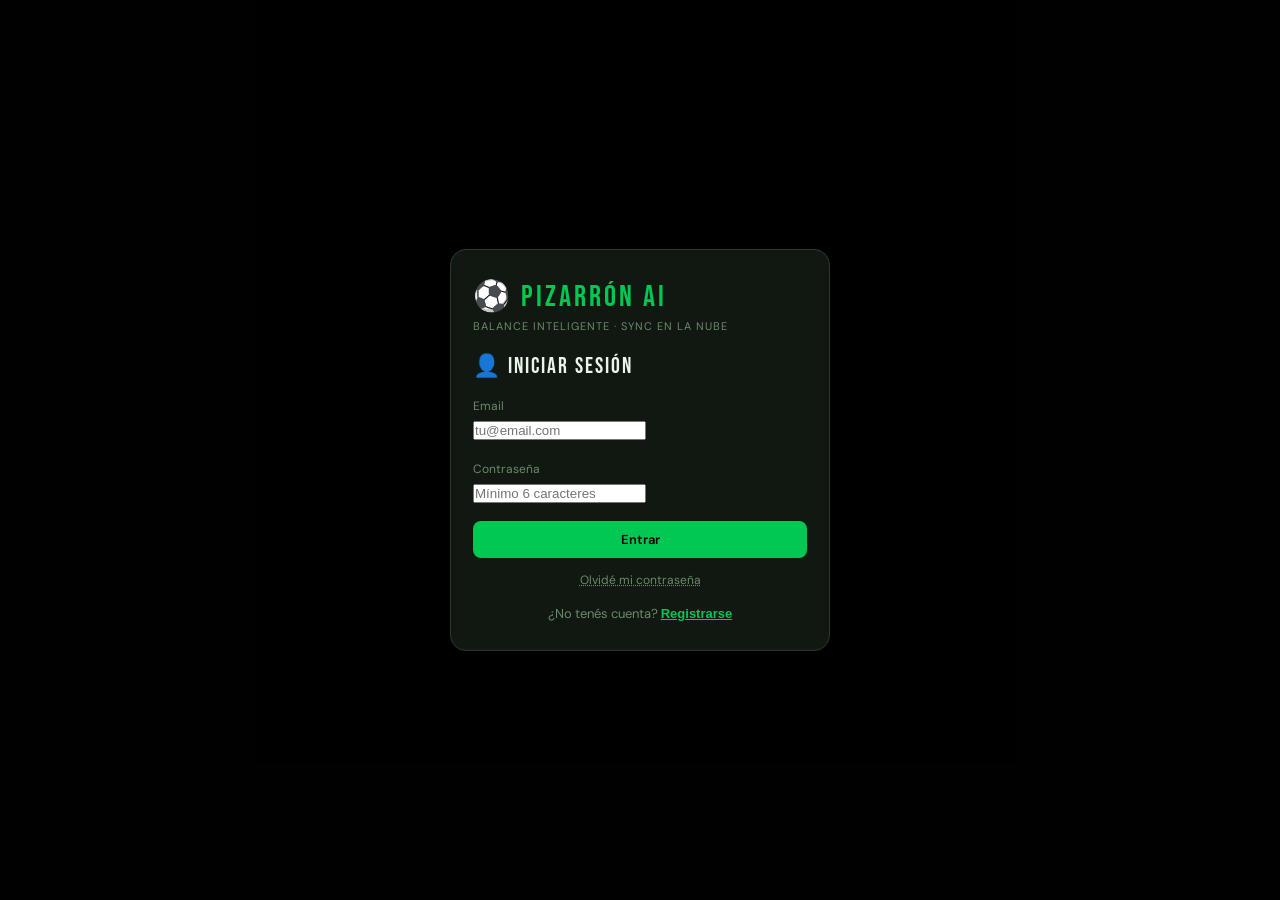
<file: index.html>
<!DOCTYPE html>
<html lang="es">
<head>
  <meta charset="UTF-8">
  <meta name="viewport" content="width=device-width, initial-scale=1.0">
  <title>⚽ Pizarrón AI</title>
  <link href="https://fonts.googleapis.com/css2?family=Bebas+Neue&family=DM+Sans:ital,wght@0,400;0,500;0,600;1,400&display=swap" rel="stylesheet">
  <link rel="stylesheet" href="css/styles.css">
  <style>
    #screen-login, #screen-onboarding {
      display:none; position:fixed; inset:0;
      background:rgba(0,0,0,0.95); z-index:1000;
      align-items:center; justify-content:center; padding:20px;
    }
    #screen-app { display:none; }
    .auth-card {
      background:var(--surface); border:1px solid var(--border);
      border-radius:16px; padding:28px 22px; width:100%; max-width:380px;
    }
    .auth-logo  { font-family:'Bebas Neue'; font-size:30px; color:var(--green); letter-spacing:3px; margin-bottom:4px; }
    .auth-titulo { font-family:'Bebas Neue'; font-size:22px; letter-spacing:2px; margin-bottom:18px; color:var(--text); }
    .auth-error {
      display:none; background:#2a0a0a; border:1px solid var(--red);
      border-radius:8px; padding:10px 12px; font-size:13px;
      color:var(--red); margin-bottom:12px; line-height:1.5;
    }
    .auth-toggle { text-align:center; margin-top:16px; font-size:13px; color:var(--muted); }
    .auth-toggle button { background:none; border:none; color:var(--green); font-weight:600; cursor:pointer; font-size:13px; text-decoration:underline; }
    .grupo-codigo {
      font-family:'Bebas Neue'; font-size:52px; letter-spacing:8px;
      color:var(--yellow); margin:16px 0; background:var(--surface2);
      border-radius:12px; padding:16px; border:2px solid var(--yellow); text-align:center;
    }

    /* ---- HEADER USER BAR ---- */
    .user-bar { display:flex; align-items:center; gap:6px; margin-top:5px; flex-wrap:wrap; }
    .user-email { font-size:11px; color:var(--green); font-weight:600; flex:1; overflow:hidden; text-overflow:ellipsis; white-space:nowrap; }
    #role-badge { font-size:10px; font-weight:700; }
    .btn-header { border-radius:6px; font-size:10px; font-weight:700; padding:3px 8px; cursor:pointer; font-family:'DM Sans',sans-serif; border:1px solid; }
    .btn-miembros { background:var(--surface2); color:var(--yellow); border-color:#4a3a00; }
    .btn-miembros:hover { background:#1f1a00; }
    .btn-cambiar  { background:var(--surface2); color:var(--muted); border-color:var(--border); }
    .btn-cambiar:hover { border-color:var(--green); color:var(--green); }
    .btn-salir    { background:#2a0a0a; color:var(--red); border-color:#4a1010; }
    .btn-salir:hover { background:#3a0a0a; }

    /* ---- MODAL MIEMBROS ---- */
    .modal-overlay { display:none; position:fixed; inset:0; background:rgba(0,0,0,0.75); z-index:500; align-items:flex-end; justify-content:center; }
    .modal-overlay.open { display:flex; }
    .modal { background:var(--surface); border:1px solid var(--border); border-radius:16px 16px 0 0; padding:20px 16px 32px; width:100%; max-width:480px; max-height:85vh; overflow-y:auto; }
    .modal-title { font-family:'Bebas Neue'; font-size:22px; letter-spacing:2px; margin-bottom:4px; }
    .modal-sub   { font-size:12px; color:var(--muted); margin-bottom:16px; }
    .modal-close { float:right; background:none; border:none; color:var(--muted); font-size:22px; cursor:pointer; }
    .attr-edit-row { display:flex; align-items:center; gap:10px; margin-bottom:10px; }
    .attr-edit-label { font-size:12px; color:var(--muted); min-width:100px; }
    .attr-edit-val { font-family:'Bebas Neue'; font-size:20px; color:var(--yellow); min-width:28px; text-align:center; }

    /* ---- MIEMBROS LIST ---- */
    .miembro-row {
      display:flex; align-items:center; justify-content:space-between;
      padding:10px 0; border-bottom:1px solid var(--border); gap:8px; flex-wrap:wrap;
    }
    .miembro-info { display:flex; align-items:center; gap:8px; flex:1; }
    .miembro-label { font-size:13px; color:var(--text); }
    .miembro-accion { display:flex; align-items:center; gap:6px; }
    .role-chip { font-size:10px; font-weight:700; padding:2px 7px; border-radius:4px; }
    .role-admin  { background:#2a2000; color:var(--yellow); border:1px solid #4a3a00; }
    .role-member { background:var(--surface2); color:var(--muted); border:1px solid var(--border); }
    .btn-permiso { border-radius:6px; font-size:11px; font-weight:600; padding:4px 10px; cursor:pointer; font-family:'DM Sans',sans-serif; border:1px solid; }
    .btn-dar     { background:#0a2a0a; color:var(--green); border-color:var(--green); }
    .btn-dar:hover { background:#0d3a0d; }
    .btn-quitar  { background:#2a0a0a; color:var(--red); border-color:var(--red); }
    .btn-quitar:hover { background:#3a0a0a; }

    /* ---- LOCK OVERLAY para votar sin permiso ---- */
    .vote-locked {
      background:#1a1a1a; border:1px solid var(--border); border-radius:12px;
      padding:28px; text-align:center; margin:12px 0;
    }
    .vote-locked-icon { font-size:36px; margin-bottom:10px; }
    .vote-locked-title { font-family:'Bebas Neue'; font-size:20px; letter-spacing:2px; color:var(--muted); margin-bottom:6px; }
    .vote-locked-msg { font-size:13px; color:var(--muted); line-height:1.6; }

    /* ---- EDITAR JUGADORES DE PARTIDO ---- */
    .ejp-jugador {
      padding:6px 0; border-bottom:1px solid var(--border); font-size:13px;
    }
    .ejp-fila { display:flex; align-items:center; justify-content:space-between; }
    .ejp-pos  { display:flex; gap:4px; margin-top:5px; }
    .ejp-pos .pos-chip { padding:3px 7px; font-size:13px; }
    .ejp-jugador .btn-quitar {
      background:#2a0a0a; color:var(--red); border:1px solid #4a1010;
      border-radius:4px; font-size:11px; padding:2px 7px; cursor:pointer;
    }
    .ejp-col-title {
      font-family:'Bebas Neue'; font-size:16px; letter-spacing:1px;
      margin-bottom:8px;
    }
    .ejp-col-a { color:var(--green); }
    .ejp-col-b { color:var(--blue); }

    /* ---- SELECT MULTIPLE ---- */
    select[multiple] {
      height: 140px;
      background: var(--surface2);
      border: 1px solid var(--border);
      border-radius: 8px;
      color: var(--text);
      padding: 6px;
      font-family: 'DM Sans', sans-serif;
      font-size: 13px;
      width: 100%;
      margin-bottom: 8px;
    }
    select[multiple] option:checked {
      background: var(--green-dark);
      color: #fff;
    }

    /* ---- MVP ---- */
    .mvp-badge {
      background: linear-gradient(135deg, #2a2000, #3a2a00);
      border: 1px solid var(--yellow);
      border-radius: 8px; padding: 8px 12px;
      font-size: 13px; color: var(--yellow);
      margin-top: 10px; text-align: center;
    }
    .mvp-section {
      background: var(--surface); border: 1px solid #4a3a00;
      border-radius: 10px; padding: 12px; margin-top: 10px;
    }

    /* ---- STATS ---- */
    .stats-highlights {
      display: grid; grid-template-columns: 1fr 1fr; gap: 8px; margin-bottom: 14px;
    }
    .stat-highlight {
      background: var(--surface); border: 1px solid var(--border);
      border-radius: 10px; padding: 12px; text-align: center;
    }
    .stat-highlight-icon  { font-size: 24px; margin-bottom: 4px; }
    .stat-highlight-label { font-size: 10px; color: var(--muted); text-transform: uppercase; letter-spacing: 0.5px; }
    .stat-highlight-val   { font-weight: 700; font-size: 14px; color: var(--text); margin-top: 3px; }
    .stat-highlight-sub   { font-size: 11px; color: var(--muted); margin-top: 1px; }

    .stat-card {
      background: var(--surface2); border: 1px solid var(--border);
      border-radius: 10px; padding: 11px 13px;
      display: flex; align-items: center; gap: 10px;
      margin-bottom: 7px; cursor: pointer; transition: border-color 0.2s;
    }
    .stat-card:hover { border-color: var(--green); }
    .stat-card-rank {
      font-family: 'Bebas Neue'; font-size: 22px; color: var(--muted);
      min-width: 22px; text-align: center;
    }
    .stats-grid-4 {
      display: grid; grid-template-columns: repeat(4, 1fr); gap: 6px;
    }
    .stats-grid-3 {
      display: grid; grid-template-columns: repeat(3, 1fr); gap: 6px;
    }
    .stat-mini {
      background: var(--surface2); border: 1px solid var(--border);
      border-radius: 8px; padding: 8px; text-align: center;
    }
    .stat-mini-val   { font-family: 'Bebas Neue'; font-size: 22px; color: var(--text); }
    .stat-mini-label { font-size: 10px; color: var(--muted); text-transform: uppercase; letter-spacing: 0.3px; margin-top: 1px; }

    /* ---- MODAL VOTACIÓN RENDIMIENTO ---- */
    .vr-scroll { max-height: 60vh; overflow-y: auto; padding-right: 4px; }
    .vote-player { background: var(--surface2); border: 1px solid var(--border); border-radius: 10px; padding: 13px; margin-bottom: 9px; }
    .attr-vote-row { display: flex; align-items: center; gap: 8px; margin-top: 7px; }
    .attr-vote-label { font-size: 11px; color: var(--muted); min-width: 90px; }
    .attr-vote-val { font-family: 'Bebas Neue'; font-size: 16px; color: var(--yellow); min-width: 28px; text-align: right; }

    /* ---- MI CARTA ---- */
    #mi-carta-container .fifa-card {
      border: 2px solid var(--green);
    }

    /* ---- ATRIBUTOS GENERALES CHIPS ---- */
    .gen-attrs-grid {
      display: grid; grid-template-columns: repeat(3, 1fr); gap: 4px;
    }
    .gen-attr-chip {
      background: rgba(255,255,255,0.04);
      border: 1px solid rgba(255,255,255,0.08);
      border-radius: 6px; padding: 5px 4px;
      display: flex; flex-direction: column; align-items: center; gap: 1px;
      text-align: center;
    }
    .gen-attr-icon  { font-size: 13px; }
    .gen-attr-val   { font-family: 'Bebas Neue'; font-size: 16px; color: var(--yellow); line-height: 1; }
    .gen-attr-label { font-size: 8px; color: var(--muted); text-transform: uppercase; letter-spacing: 0.3px; }

    /* ---- RADAR ajustes ---- */
    .fifa-card svg { display: block; }
  </style>
</head>
<body>

<!-- ===== PANTALLA: NUEVA CONTRASEÑA (recovery desde email) ===== -->
<div id="screen-recovery" style="display:none;position:fixed;inset:0;background:rgba(0,0,0,0.95);
     z-index:1000;align-items:center;justify-content:center;padding:20px;">
  <div class="auth-card">
    <div class="auth-logo">⚽ Pizarrón AI</div>
    <div style="font-size:11px;color:var(--muted);text-transform:uppercase;
                letter-spacing:1px;margin-bottom:20px">Recuperar contraseña</div>

    <div style="font-family:'Bebas Neue';font-size:22px;letter-spacing:2px;
                margin-bottom:6px;color:var(--text)">🔑 Nueva contraseña</div>
    <div style="font-size:13px;color:var(--muted);margin-bottom:18px;line-height:1.5">
      Elegí una contraseña nueva para tu cuenta.
    </div>

    <div class="auth-error" id="recovery-error"></div>

    <label style="margin-top:0">Nueva contraseña</label>
    <input type="password" id="input-nueva-pass"
      placeholder="Mínimo 6 caracteres"
      autocomplete="new-password"
      onkeydown="if(event.key==='Enter') document.getElementById('input-nueva-pass2').focus()"
      style="margin-bottom:10px">

    <label>Repetir contraseña</label>
    <input type="password" id="input-nueva-pass2"
      placeholder="Repetí la contraseña"
      autocomplete="new-password"
      onkeydown="if(event.key==='Enter') submitNuevaContrasena()"
      style="margin-bottom:4px">

    <button class="btn btn-primary btn-full" id="btn-nueva-pass"
      onclick="submitNuevaContrasena()" style="margin-top:14px">
      🔒 Guardar nueva contraseña
    </button>

    <div style="text-align:center;margin-top:14px">
      <button onclick="history.replaceState(null,'',window.location.pathname);
                       document.getElementById('screen-recovery').style.display='none';
                       mostrarLogin();"
        style="background:none;border:none;color:var(--muted);font-size:12px;
               cursor:pointer;text-decoration:underline dotted;font-family:'DM Sans',sans-serif;">
        Volver al inicio de sesión
      </button>
    </div>
  </div>
</div>

<!-- ===== PANTALLA LOGIN ===== -->
<div id="screen-login">
  <div class="auth-card">
    <div class="auth-logo">⚽ Pizarrón AI</div>
    <div style="font-size:11px;color:var(--muted);text-transform:uppercase;letter-spacing:1px;margin-bottom:20px">Balance inteligente · Sync en la nube</div>
    <div class="auth-titulo" id="auth-titulo">👤 Iniciar sesión</div>
    <div class="auth-error" id="auth-error"></div>
    <label style="margin-top:0">Email</label>
    <input type="email"    id="input-auth-email"    placeholder="tu@email.com"          autocomplete="email"            style="margin-bottom:10px">
    <label>Contraseña</label>
    <input type="password" id="input-auth-password" placeholder="Mínimo 6 caracteres"   autocomplete="current-password" style="margin-bottom:4px">
    <button class="btn btn-primary btn-full" id="btn-submit-auth" onclick="submitAuth()" style="margin-top:14px">Entrar</button>

    <!-- Link recuperar contraseña — solo visible en modo login -->
    <div id="link-recuperar" style="text-align:center;margin-top:10px">
      <button id="btn-recuperar" onclick="olvideMiContrasena()"
        style="background:none;border:none;color:var(--muted);font-size:12px;
               cursor:pointer;text-decoration:underline dotted;font-family:'DM Sans',sans-serif;">
        Olvidé mi contraseña
      </button>
    </div>

    <div class="auth-toggle">
      <span id="auth-subtitulo">¿No tenés cuenta?</span>
      <button id="btn-toggle-auth" onclick="toggleModoAuth()">Registrarse</button>
    </div>
  </div>
</div>

<!-- ===== PANTALLA ONBOARDING GRUPO ===== -->
<div id="screen-onboarding">
  <div class="auth-card">
    <div class="auth-logo">⚽ Pizarrón AI</div>
    <div style="font-size:11px;color:var(--muted);text-transform:uppercase;letter-spacing:1px;margin-bottom:20px">Configurar grupo</div>
    <div id="paso-grupo-crear">
      <div style="font-size:14px;color:var(--text);margin-bottom:20px;line-height:1.6">
        Creá un grupo nuevo o ingresá el código de uno existente para sincronizar con tus amigos.
      </div>
      <label style="font-family:'Bebas Neue';font-size:13px;letter-spacing:1px;color:var(--muted);margin-top:0">TENGO UN CÓDIGO</label>
      <div style="display:flex;gap:8px;margin:8px 0 20px">
        <input type="text" id="input-codigo-grupo" placeholder="Ej: PICHA1" maxlength="8"
          style="text-transform:uppercase;letter-spacing:2px;font-family:'Bebas Neue';font-size:20px;text-align:center">
        <button class="btn btn-primary" id="btn-unirse-grupo" onclick="unirseGrupo()" style="white-space:nowrap">Entrar</button>
      </div>
      <div style="text-align:center;color:var(--muted);font-size:12px;margin-bottom:16px">— o —</div>
      <button class="btn btn-secondary btn-full" onclick="crearGrupo()">✨ Crear grupo nuevo</button>
    </div>
    <div id="paso-grupo-creado" style="display:none;text-align:center">
      <div style="font-size:13px;color:var(--muted);margin-bottom:12px">¡Tu grupo fue creado! Compartí este código:</div>
      <div class="grupo-codigo" id="grupo-creado-codigo">------</div>
      <div style="font-size:12px;color:var(--muted);margin-bottom:20px;line-height:1.6">
        Vas a ser el <strong style="color:var(--yellow)">admin</strong> del grupo. Tus amigos entran como members con el código.
      </div>
      <button class="btn btn-primary btn-full" id="btn-confirmar-grupo" onclick="confirmarGrupoCreado()">¡Listo, entrar!</button>
    </div>
  </div>
</div>

<!-- ===== PANTALLA APP ===== -->
<div id="screen-app">

  <header>
    <div style="display:flex;justify-content:space-between;align-items:flex-start">
      <div>
        <div class="logo">⚽ Pizarrón AI</div>
        <div class="subtitle">Balance inteligente · Sync en la nube</div>
      </div>
      <div style="text-align:right">
        <div id="sync-status" style="font-size:10px;color:var(--muted)">⏳ Conectando...</div>
        <div id="grupo-label" style="font-size:10px;color:var(--muted);cursor:pointer;text-decoration:underline dotted" onclick="mostrarCodigo()"></div>
      </div>
    </div>
    <div class="user-bar">
      <span class="user-email" id="user-email-label"></span>
      <span id="role-badge"></span>
      <button class="btn-header btn-miembros solo-admin" onclick="abrirPanelMiembros()" style="display:none">👥 Miembros</button>
      <button class="btn-header btn-cambiar" onclick="cambiarGrupo()">↔ Grupo</button>
      <button class="btn-header btn-salir"   onclick="salirSesion()">✕ Salir</button>
    </div>
    <div class="wizard" style="margin-top:8px">
      <div class="wstep done"  onclick="goTab('jugadores')"><div class="wdot">1</div><div class="wlabel">Plantilla</div></div>
      <div class="wstep" onclick="goTab('partido')">        <div class="wdot">2</div><div class="wlabel">Convocar</div></div>
      <div class="wstep" onclick="goTab('equipos')">        <div class="wdot">3</div><div class="wlabel">Equipos</div></div>
      <div class="wstep" onclick="goTab('votar')">          <div class="wdot">4</div><div class="wlabel">Votar</div></div>
      <div class="wstep" onclick="goTab('historial')">      <div class="wdot">5</div><div class="wlabel">Historial</div></div>
    </div>
  </header>

  <div class="tabs">
    <button class="tab active"  onclick="goTab('jugadores')">👥 Jugadores</button>
    <button class="tab"         onclick="goTab('partido')">🎯 Convocar</button>
    <button class="tab"         onclick="goTab('equipos')">⚖️ Equipos</button>
    <button class="tab" id="tab-btn-votar" onclick="goTab('votar')">⭐ Votar</button>
    <button class="tab"         onclick="goTab('historial')">📋 Historial</button>
    <button class="tab"         onclick="goTab('stats')">📊 Stats</button>
  </div>

  <!-- JUGADORES -->
  <div id="tab-jugadores" class="view active">
    <div class="section-title">Plantilla</div>
    <!-- MI CARTA: tarjeta del jugador vinculado al usuario actual -->
    <div id="mi-carta-container"></div>
    <!-- Formulario solo para admin -->
    <div class="card solo-admin" style="display:none">
      <label>Nombre del jugador</label>
      <input type="text" id="input-nombre" placeholder="Ej: Gonzalo" onkeydown="if(event.key==='Enter') agregarJugador()">
      <label>Posición</label>
      <div class="pos-selector">
        <div class="pos-btn" onclick="selectPos('ARQ')" id="pos-ARQ"><span class="pos-icon">🧤</span><span class="pos-name">Arquero</span></div>
        <div class="pos-btn" onclick="selectPos('DEF')" id="pos-DEF"><span class="pos-icon">🛡️</span><span class="pos-name">Defensa</span></div>
        <div class="pos-btn" onclick="selectPos('MED')" id="pos-MED"><span class="pos-icon">🎯</span><span class="pos-name">Mediocampista</span></div>
        <div class="pos-btn" onclick="selectPos('ATA')" id="pos-ATA"><span class="pos-icon">⚡</span><span class="pos-name">Ataque</span></div>
      </div>
      <div class="rating-row" style="margin-top:14px">
        <span class="rating-label">Rating general (1–10)</span>
        <input type="range" id="input-rating" min="1" max="10" step="0.5" value="5">
        <span class="rating-val" id="val-rating">5.0</span>
      </div>
      <div style="font-size:11px;color:var(--muted);margin-top:4px">1–3 Principiante · 4–6 Promedio · 7–8 Bueno · 9–10 Crack</div>
      <button class="btn btn-primary btn-full" style="margin-top:13px" onclick="agregarJugador()">+ Agregar jugador</button>
    </div>
    <div id="lista-jugadores"></div>
  </div>

  <!-- PARTIDO -->
  <div id="tab-partido" class="view">
    <div class="section-title">Convocar</div>
    <div id="warn-arq" class="warn-banner">⚠️ Seleccioná al menos 2 arqueros para armar equipos balanceados.</div>
    <div class="alert alert-yellow">Tildá los que juegan hoy.</div>
    <button class="btn btn-secondary btn-full" onclick="abrirPegarLista()" style="margin:0 0 12px">📋 Pegar lista de WhatsApp</button>
    <div id="lista-convocados"></div>
    <div id="float-convocados" class="float-bar" style="display:none">
      <div class="float-count">Convocados: <span id="count-convocados">0</span></div>
      <button class="btn btn-primary" onclick="goTab('equipos'); generarEquipos()">Armar equipos →</button>
    </div>
  </div>

  <!-- EQUIPOS -->
  <div id="tab-equipos" class="view">
    <div class="section-title">Equipos</div>
    <div id="equipos-output"><div class="empty">Convocá jugadores y generá los equipos desde la pestaña Convocar.</div></div>
    <div id="seccion-resultado" style="display:none">
      <hr>
      <div class="section-title" style="margin-bottom:6px">Cargar resultado</div>
      <div class="alert alert-blue" style="font-size:12px">Ingresá el resultado para guardarlo en el historial.</div>
      <label style="text-align:center;display:block">🟢 Equipo A &nbsp;—&nbsp; Equipo B 🔵</label>
      <div class="score-input">
        <input type="number" class="score-box" id="goles-a" min="0" max="99" value="0">
        <span class="score-sep">—</span>
        <input type="number" class="score-box" id="goles-b" min="0" max="99" value="0">
      </div>
      <button class="btn btn-primary btn-full solo-admin" style="display:none" onclick="guardarPartido()">💾 Guardar en historial</button>
      <div class="alert alert-yellow solo-member" style="display:none;font-size:12px;margin-top:8px">Solo el admin puede guardar el resultado.</div>
    </div>
  </div>

  <!-- VOTAR -->
  <div id="tab-votar" class="view">
    <div class="section-title">Votar desempeño</div>
    <div id="votar-contenido">
      <!-- Se rellena en prepararVotacion() según permisos -->
    </div>
  </div>

  <!-- HISTORIAL -->
  <div id="tab-historial" class="view">
    <div class="section-title">Historial de partidos</div>
    <div id="lista-historial"></div>
  </div>

  <!-- STATS -->
  <div id="tab-stats" class="view">
    <!-- Se rellena en renderStats() -->
  </div>

</div><!-- /screen-app -->

<!-- MODAL EDITAR JUGADOR -->
<div class="modal-overlay" id="modal-editar">
  <div class="modal">
    <button class="modal-close" onclick="cerrarModal()">✕</button>
    <div class="modal-title" id="modal-nombre">Editar jugador</div>
    <div id="modal-contenido"></div>
    <button class="btn btn-primary btn-full" style="margin-top:14px" onclick="guardarEdicion()">Guardar cambios</button>
  </div>
</div>

<!-- MODAL MIEMBROS (solo admin) -->
<div class="modal-overlay" id="modal-miembros">
  <div class="modal">
    <button class="modal-close" onclick="cerrarPanelMiembros()">✕</button>
    <div class="modal-title">👥 Miembros del grupo</div>
    <div class="modal-sub">Gestioná quién puede votar después del partido.</div>
    <div id="miembros-lista"></div>
  </div>
</div>

<!-- BOTÓN FLOTANTE: REPORTAR PROBLEMA -->
<button class="bug-trigger" id="bug-trigger" onclick="abrirReporteBug()" style="display:none">
  <span class="bug-dot"></span> Reportar problema
</button>

<!-- MODAL REPORTAR BUG -->
<div class="modal-overlay" id="modal-bug">
  <div class="modal">
    <button class="modal-close" onclick="cerrarReporteBug()">✕</button>

    <div id="bug-form-state">
      <div class="modal-title">🐛 Reportar falla</div>
      <div class="modal-sub">Contanos qué pasó. El reporte llega directo al developer.</div>

      <label>¿Qué tipo de problema es?</label>
      <div class="cat-grid" id="bug-cat-grid">
        <div class="cat-btn" onclick="seleccionarCatBug(this,'sync')" data-cat="sync">
          <span class="cat-icon">☁️</span>
          <div><div class="cat-label">Sincronización</div><div class="cat-desc">Datos no se actualizan</div></div>
        </div>
        <div class="cat-btn" onclick="seleccionarCatBug(this,'equipos')" data-cat="equipos">
          <span class="cat-icon">⚖️</span>
          <div><div class="cat-label">Equipos / Balanceo</div><div class="cat-desc">Algo en el armado</div></div>
        </div>
        <div class="cat-btn" onclick="seleccionarCatBug(this,'votos')" data-cat="votos">
          <span class="cat-icon">⭐</span>
          <div><div class="cat-label">Votación</div><div class="cat-desc">Votos o ratings</div></div>
        </div>
        <div class="cat-btn" onclick="seleccionarCatBug(this,'visual')" data-cat="visual">
          <span class="cat-icon">🎨</span>
          <div><div class="cat-label">Visual / UI</div><div class="cat-desc">Se ve mal o roto</div></div>
        </div>
        <div class="cat-btn" onclick="seleccionarCatBug(this,'performance')" data-cat="performance">
          <span class="cat-icon">🐌</span>
          <div><div class="cat-label">Lentitud</div><div class="cat-desc">Carga lenta o freeze</div></div>
        </div>
        <div class="cat-btn" onclick="seleccionarCatBug(this,'otro')" data-cat="otro">
          <span class="cat-icon">💬</span>
          <div><div class="cat-label">Otro / Sugerencia</div><div class="cat-desc">Idea o mejora</div></div>
        </div>
      </div>

      <label>Impacto del problema</label>
      <div class="sev-row" id="bug-sev-row">
        <div class="sev-btn" onclick="seleccionarSevBug(this,'baja')">😐 Leve</div>
        <div class="sev-btn" onclick="seleccionarSevBug(this,'media')">⚠️ Molesto</div>
        <div class="sev-btn" onclick="seleccionarSevBug(this,'alta')">🔥 Bloqueante</div>
        <div class="sev-btn" onclick="seleccionarSevBug(this,'critica')">💀 App rota</div>
      </div>

      <label>Descripción</label>
      <textarea id="bug-desc" rows="4" placeholder="Contame qué pasó, qué intentabas hacer y qué viste en pantalla..."></textarea>

      <label>Pasos para reproducir (opcional)</label>
      <textarea id="bug-pasos" rows="3" placeholder="1. Fui a Equipos&#10;2. Toqué 'Armar equipos'&#10;3. La app se cerró"></textarea>

      <button class="btn btn-primary btn-full" id="bug-submit-btn" onclick="enviarReporteBug()">Enviar reporte →</button>
    </div>

    <div id="bug-success-state" style="display:none;text-align:center;padding:10px 0">
      <div style="font-size:44px;margin-bottom:12px">🎉</div>
      <div class="modal-title" style="color:var(--green)">¡Reporte enviado!</div>
      <div class="modal-sub">Tu reporte quedó registrado. Lo vamos a revisar y resolver lo antes posible.</div>
      <div style="display:inline-block;margin-top:12px;padding:6px 14px;background:var(--surface2);border:1px solid var(--border);border-radius:8px;font-family:'Bebas Neue',sans-serif;letter-spacing:2px;font-size:18px;color:var(--orange)" id="bug-ticket-id">—</div>
      <button class="btn btn-primary btn-full" style="margin-top:16px" onclick="cerrarReporteBug()">Cerrar</button>
    </div>
  </div>
</div>

<script src="js/config.js"></script>
<script src="js/state.js"></script>
<script src="js/rating.js"></script>
<script src="js/algorithm.js"></script>
<script src="js/ui.js"></script>
<script src="js/app.js"></script>

<!-- MODAL: PARTIDO MANUAL -->
<div class="modal-overlay" id="modal-partido-manual">
  <div class="modal">
    <button class="modal-close" onclick="cerrarModalManual()">✕</button>
    <div class="modal-title">📝 Cargar partido manual</div>
    <div class="modal-sub">Registrá un partido que ya se jugó o uno sin equipos generados.</div>

    <label>Fecha</label>
    <input type="text" id="manual-fecha" placeholder="Ej: 12/04/2026">
    <label>Hora (opcional)</label>
    <input type="text" id="manual-hora" placeholder="Ej: 21:00">

    <label>Resultado — 🟢 Equipo A</label>
    <input type="number" id="manual-goles-a" placeholder="Goles A" min="0" max="99">
    <label>Resultado — 🔵 Equipo B</label>
    <input type="number" id="manual-goles-b" placeholder="Goles B" min="0" max="99">

    <label>🟢 Equipo A — Seleccioná jugadores</label>
    <div style="font-size:11px;color:var(--muted);margin-bottom:5px">Mantené Ctrl (PC) o toque largo (móvil) para seleccionar varios</div>
    <select id="manual-jugadores-a" multiple></select>

    <label>🔵 Equipo B — Seleccioná jugadores</label>
    <div style="font-size:11px;color:var(--muted);margin-bottom:5px">Mantené Ctrl (PC) o toque largo (móvil) para seleccionar varios</div>
    <select id="manual-jugadores-b" multiple></select>

    <button class="btn btn-primary btn-full" id="btn-guardar-manual" onclick="guardarPartidoManual()" style="margin-top:14px">
      💾 Guardar partido
    </button>
  </div>
</div>

<!-- MODAL: MIS POSICIONES (jugador vinculado) -->
<div class="modal-overlay" id="modal-posiciones">
  <div class="modal">
    <button class="modal-close" onclick="cerrarMisPosiciones()">✕</button>
    <div class="modal-title">⚙️ Mis posiciones</div>
    <div class="modal-sub">Elegí tu posición principal y las otras en las que solés jugar.</div>
    <div id="editor-pos-propio"></div>
    <button class="btn btn-primary btn-full" onclick="guardarMisPosiciones()" style="margin-top:16px">💾 Guardar</button>
  </div>
</div>

<!-- MODAL: PEGAR LISTA DE WHATSAPP -->
<div class="modal-overlay" id="modal-pegar-lista">
  <div class="modal">
    <button class="modal-close" onclick="cerrarPegarLista()">✕</button>
    <div class="modal-title">📋 Pegar lista de WhatsApp</div>

    <div id="pegar-paso-texto">
      <div class="modal-sub">Copiá el mensaje del grupo y pegalo tal cual. Los números, emojis y el título se ignoran.</div>
      <textarea id="pegar-lista-texto" class="pegar-textarea" rows="10" placeholder="Fútbol domingo 19hs:&#10;1 Gonza&#10;2 Mauro&#10;3 Blas"></textarea>
      <button class="btn btn-primary btn-full" onclick="procesarListaPegada()" style="margin-top:14px">Revisar lista →</button>
    </div>

    <div id="pegar-paso-revision" style="display:none">
      <div class="modal-sub">Revisá cómo se asoció cada nombre. Al confirmar, reemplaza a los convocados actuales.</div>
      <div id="pegar-revision"></div>
      <div class="row" style="margin-top:14px">
        <button class="btn btn-secondary flex-1" style="justify-content:center" onclick="volverPegarLista()">← Volver</button>
        <button class="btn btn-primary flex-1" style="justify-content:center" id="btn-confirmar-lista" onclick="confirmarListaPegada()">Confirmar</button>
      </div>
    </div>
  </div>
</div>

<!-- MODAL: EDITAR RESULTADO DE PARTIDO -->
<div class="modal-overlay" id="modal-editar-resultado">
  <div class="modal">
    <button class="modal-close" onclick="cerrarEditarResultado()">✕</button>
    <div class="modal-title">✏️ Editar resultado</div>
    <div class="modal-sub">Solo el admin puede modificar el resultado de un partido guardado.</div>

    <label>Fecha</label>
    <input type="text" id="edit-res-fecha" placeholder="Ej: 12/04/2026">
    <label>Hora</label>
    <input type="text" id="edit-res-hora" placeholder="Ej: 21:00">

    <label style="margin-top:14px;text-align:center;display:block">🟢 Equipo A &nbsp;—&nbsp; Equipo B 🔵</label>
    <div class="score-input">
      <input type="number" class="score-box" id="edit-res-goles-a" min="0" max="99">
      <span class="score-sep">—</span>
      <input type="number" class="score-box" id="edit-res-goles-b" min="0" max="99">
    </div>
    <button class="btn btn-primary btn-full" onclick="guardarCambioResultado()" style="margin-top:10px">
      💾 Guardar cambios
    </button>
  </div>
</div>

<!-- MODAL: EDITAR JUGADORES DE UN PARTIDO -->
<div class="modal-overlay" id="modal-editar-jugadores-partido">
  <div class="modal">
    <button class="modal-close" onclick="cerrarEditarJugadoresPartido()">✕</button>
    <div class="modal-title">👥 Jugadores y posiciones</div>
    <div class="modal-sub">Marcá en qué posición jugó cada uno — la votación de rendimiento vota esos atributos. También podés agregar o quitar jugadores.</div>

    <div style="display:grid;grid-template-columns:1fr 1fr;gap:12px;margin-bottom:14px">
      <div>
        <div class="ejp-col-title ejp-col-a">🟢 Equipo A</div>
        <div id="ejp-equipo-a"></div>
      </div>
      <div>
        <div class="ejp-col-title ejp-col-b">🔵 Equipo B</div>
        <div id="ejp-equipo-b"></div>
      </div>
    </div>

    <hr>
    <div style="font-family:'Bebas Neue';font-size:14px;letter-spacing:1px;color:var(--muted);margin:10px 0 8px">AGREGAR JUGADOR</div>
    <div id="ejp-disponibles"></div>

    <button class="btn btn-primary btn-full" onclick="guardarCambiosJugadoresPartido()" style="margin-top:14px">
      💾 Guardar cambios
    </button>
  </div>
</div>


<!-- MODAL: STATS JUGADOR -->
<div class="modal-overlay" id="modal-stats">
  <div class="modal">
    <button class="modal-close" onclick="cerrarStats()">✕</button>
    <div class="modal-title" id="modal-stats-titulo">Estadísticas</div>
    <div id="modal-stats-cuerpo"></div>
  </div>
</div>


<!-- MODAL: VOTAR RENDIMIENTO POR PARTIDO -->
<div class="modal-overlay" id="modal-votar-rendimiento">
  <div class="modal" style="max-height:90vh;display:flex;flex-direction:column">
    <div style="flex-shrink:0">
      <button class="modal-close" onclick="cerrarVotacionRendimiento()">✕</button>
      <div class="modal-title" id="vr-titulo">Votar rendimiento</div>
      <div class="modal-sub">Calificá los atributos de tus compañeros. Solo podés votar una vez.</div>
    </div>
    <div class="vr-scroll" id="vr-cuerpo" style="flex:1;overflow-y:auto;margin:12px 0"></div>
    <div style="flex-shrink:0">
      <button class="btn btn-primary btn-full" id="vr-btn-guardar" onclick="enviarVotosRendimiento()">
        ✅ Enviar votación
      </button>
    </div>
  </div>
</div>

</body>
</html>
</file>
<file: css/styles.css>
/* ===================== VARIABLES ===================== */
:root {
  --green: #00C853; --green-dark: #00952e;
  --bg: #0a0f0a; --surface: #111811; --surface2: #192019;
  --border: #2a3a2a; --text: #e8f5e8; --muted: #6b8a6b;
  --yellow: #FFD600; --red: #FF3B30; --blue: #4da6ff;
  --orange: #FF9500; --purple: #BF5FFF;
}
* { box-sizing: border-box; margin: 0; padding: 0; }
body { font-family: 'DM Sans', sans-serif; background: var(--bg); color: var(--text); min-height: 100vh; padding-bottom: calc(90px + env(safe-area-inset-bottom)); }
html { scroll-behavior: auto; }

/* ===================== HEADER ===================== */
header { background: linear-gradient(135deg, #0d1f0d 0%, #1a2e1a 100%); border-bottom: 2px solid var(--green); padding: 14px 20px 10px; position: sticky; top: 0; z-index: 100; }
.logo { font-family: 'Bebas Neue', sans-serif; font-size: 24px; color: var(--green); letter-spacing: 2px; display: flex; align-items: center; gap: 8px; }
.subtitle { font-size: 10px; color: var(--muted); letter-spacing: 1px; text-transform: uppercase; margin-top: 1px; }
#sync-status { font-size: 10px; color: var(--muted); margin-top: 4px; text-align: right; }

/* ===================== WIZARD ===================== */
.wizard { display: flex; align-items: center; margin-top: 10px; }
.wstep { flex: 1; display: flex; flex-direction: column; align-items: center; position: relative; cursor: pointer; }
.wstep:not(:last-child)::after { content: ''; position: absolute; top: 10px; left: 50%; width: 100%; height: 2px; background: var(--border); z-index: 0; }
.wstep.done:not(:last-child)::after { background: var(--green-dark); }
.wdot { width: 20px; height: 20px; border-radius: 50%; background: var(--surface2); border: 2px solid var(--border); display: flex; align-items: center; justify-content: center; font-size: 9px; font-weight: 700; color: var(--muted); position: relative; z-index: 1; transition: all 0.2s; }
.wstep.active .wdot { background: var(--green); border-color: var(--green); color: #000; }
.wstep.done .wdot { background: var(--green-dark); border-color: var(--green); color: var(--green); }
.wlabel { font-size: 9px; color: var(--muted); margin-top: 3px; text-transform: uppercase; letter-spacing: 0.3px; }
.wstep.active .wlabel { color: var(--green); }
.wstep.done .wlabel { color: var(--green-dark); }

/* ===================== TABS ===================== */
.tabs { display: flex; background: var(--surface); border-bottom: 1px solid var(--border); overflow-x: auto; }
.tab { flex: 1; padding: 10px 4px; font-size: 10px; font-weight: 600; text-transform: uppercase; letter-spacing: 0.3px; color: var(--muted); border: none; background: none; cursor: pointer; border-bottom: 3px solid transparent; transition: all 0.2s; white-space: nowrap; }
.tab.active { color: var(--green); border-bottom-color: var(--green); }

/* ===================== LAYOUT ===================== */
.view { display: none; padding: 14px; }
.view.active { display: block; }
.card { background: var(--surface); border: 1px solid var(--border); border-radius: 12px; padding: 14px; margin-bottom: 12px; }
.section-title { font-family: 'Bebas Neue', sans-serif; font-size: 20px; letter-spacing: 2px; color: var(--green); margin-bottom: 12px; }
.row { display: flex; gap: 8px; align-items: flex-end; }
.flex-1 { flex: 1; }
hr { border: none; border-top: 1px solid var(--border); margin: 12px 0; }
.empty { text-align: center; color: var(--muted); padding: 28px 14px; font-size: 13px; line-height: 1.6; }

/* ===================== FORMS ===================== */
input[type=text], input[type=number], select {
  background: var(--surface2); border: 1px solid var(--border); border-radius: 8px;
  color: var(--text); padding: 10px 12px; font-family: 'DM Sans', sans-serif; font-size: 14px;
  width: 100%; outline: none; transition: border-color 0.2s;
}
input:focus, select:focus { border-color: var(--green); }
select option { background: #192019; }
label { font-size: 12px; color: var(--muted); display: block; margin-bottom: 5px; margin-top: 11px; }

/* ===================== BUTTONS ===================== */
.btn { border: none; border-radius: 8px; padding: 10px 16px; font-family: 'DM Sans', sans-serif; font-weight: 600; font-size: 13px; cursor: pointer; transition: all 0.18s; display: inline-flex; align-items: center; gap: 5px; }
.btn-primary { background: var(--green); color: #000; }
.btn-primary:hover { background: #00e564; }
.btn-primary:active { transform: scale(0.97); }
.btn-secondary { background: var(--surface2); color: var(--text); border: 1px solid var(--border); }
.btn-secondary:hover { border-color: var(--green); }
.btn-danger { background: #2a0a0a; color: var(--red); border: 1px solid #3a1010; }
.btn-danger:hover { background: #3a0a0a; }
.btn-yellow { background: var(--yellow); color: #000; }
.btn-full { width: 100%; justify-content: center; margin-top: 8px; }
.undo-btn { background: #2a0a0a; color: var(--red); border: 1px solid #4a1010; border-radius: 6px; font-size: 11px; font-weight: 600; padding: 4px 10px; cursor: pointer; }
.undo-btn:hover { background: #3a0a0a; }

/* ===================== POSITION SELECTOR ===================== */
.pos-selector { display: grid; grid-template-columns: 1fr 1fr; gap: 6px; margin-top: 6px; }
.pos-btn { border: 1px solid var(--border); border-radius: 8px; padding: 8px 6px; background: var(--surface2); cursor: pointer; text-align: center; transition: all 0.18s; }
.pos-btn .pos-icon { font-size: 20px; display: block; }
.pos-btn .pos-name { font-size: 10px; font-weight: 600; text-transform: uppercase; letter-spacing: 0.5px; color: var(--muted); margin-top: 2px; display: block; }
.pos-btn.selected-ARQ { border-color: var(--yellow); background: #1f1a00; }
.pos-btn.selected-ARQ .pos-name { color: var(--yellow); }
.pos-btn.selected-DEF { border-color: var(--blue); background: #0a102a; }
.pos-btn.selected-DEF .pos-name { color: var(--blue); }
.pos-btn.selected-MED { border-color: var(--green); background: #0a1f0a; }
.pos-btn.selected-MED .pos-name { color: var(--green); }
.pos-btn.selected-ATA { border-color: var(--red); background: #2a0a0a; }
.pos-btn.selected-ATA .pos-name { color: var(--red); }

/* ===================== SLIDERS ===================== */
.rating-row { display: flex; align-items: center; gap: 10px; margin-top: 11px; }
.rating-label { font-size: 12px; color: var(--muted); white-space: nowrap; }
input[type=range] { -webkit-appearance: none; height: 4px; border-radius: 2px; background: var(--border); outline: none; flex: 1; }
input[type=range]::-webkit-slider-thumb { -webkit-appearance: none; width: 18px; height: 18px; border-radius: 50%; background: var(--green); cursor: pointer; }
.rating-val { font-family: 'Bebas Neue', sans-serif; font-size: 22px; color: var(--yellow); min-width: 30px; text-align: center; }

/* ===================== PLAYER CARD (compact) ===================== */
.player-card { background: var(--surface2); border: 1px solid var(--border); border-radius: 10px; padding: 11px 13px; display: flex; align-items: center; gap: 11px; margin-bottom: 7px; transition: border-color 0.2s, background 0.2s; }
.player-card.selected { border-color: var(--green); background: #0f1f0f; }
.player-card.clickable { cursor: pointer; }
.player-name { font-weight: 600; font-size: 14px; flex: 1; }
.player-sub { font-size: 11px; color: var(--muted); margin-top: 1px; }
.player-score { background: var(--surface); border: 1px solid var(--border); border-radius: 6px; padding: 3px 9px; font-family: 'Bebas Neue', sans-serif; font-size: 17px; color: var(--yellow); flex-shrink: 0; }

/* ===================== AVATARS ===================== */
.avatar { width: 36px; height: 36px; border-radius: 50%; display: flex; align-items: center; justify-content: center; font-size: 15px; font-weight: 700; color: var(--green); flex-shrink: 0; font-family: 'Bebas Neue', sans-serif; background: linear-gradient(135deg, var(--green-dark), #003a10); }
.avatar-ARQ { background: linear-gradient(135deg, #3a2e00, #5a4800) !important; color: var(--yellow) !important; }
.avatar-DEF { background: linear-gradient(135deg, #001040, #001a6a) !important; color: var(--blue) !important; }
.avatar-MED { background: linear-gradient(135deg, #003a10, #005a18) !important; color: var(--green) !important; }
.avatar-ATA { background: linear-gradient(135deg, #3a0a00, #5a1000) !important; color: var(--red) !important; }

/* ===================== FIFA CARD ===================== */
.fifa-card { border-radius: 12px; padding: 14px 13px 13px; margin-bottom: 9px; position: relative; overflow: hidden; border: 1px solid transparent; }
.fifa-card-ARQ { background: linear-gradient(135deg, #1f1a00, #2a2000); border-color: #4a3a00; }
.fifa-card-DEF { background: linear-gradient(135deg, #0a102a, #0d152e); border-color: #1a2a4a; }
.fifa-card-MED { background: linear-gradient(135deg, #0a1f0a, #0d2a0d); border-color: #1a3a1a; }
.fifa-card-ATA { background: linear-gradient(135deg, #2a0a0a, #2e0d0d); border-color: #4a1a1a; }
.fifa-card-top { display: flex; align-items: flex-start; gap: 12px; margin-bottom: 10px; }
.fifa-ovr { font-family: 'Bebas Neue', sans-serif; line-height: 1; }
.fifa-ovr-num { font-size: 38px; display: block; }
.fifa-ovr-pos { font-size: 13px; letter-spacing: 1px; display: block; margin-top: -2px; }
.pos-ARQ .fifa-ovr-num, .pos-ARQ .fifa-ovr-pos { color: var(--yellow); }
.pos-DEF .fifa-ovr-num, .pos-DEF .fifa-ovr-pos { color: var(--blue); }
.pos-MED .fifa-ovr-num, .pos-MED .fifa-ovr-pos { color: var(--green); }
.pos-ATA .fifa-ovr-num, .pos-ATA .fifa-ovr-pos { color: var(--red); }
.fifa-avatar { width: 52px; height: 52px; border-radius: 50%; display: flex; align-items: center; justify-content: center; font-size: 22px; font-weight: 700; font-family: 'Bebas Neue', sans-serif; flex-shrink: 0; }
.fifa-avatar-ARQ { background: linear-gradient(135deg, #3a2e00, #5a4800); color: var(--yellow); }
.fifa-avatar-DEF { background: linear-gradient(135deg, #001040, #001a6a); color: var(--blue); }
.fifa-avatar-MED { background: linear-gradient(135deg, #003a10, #005a18); color: var(--green); }
.fifa-avatar-ATA { background: linear-gradient(135deg, #3a0a00, #5a1000); color: var(--red); }
.fifa-info { flex: 1; }
.fifa-name { font-weight: 700; font-size: 15px; letter-spacing: 0.3px; line-height: 1.2; }
.fifa-meta { font-size: 11px; color: var(--muted); margin-top: 3px; }
.fifa-attrs { display: grid; grid-template-columns: 1fr 1fr; gap: 4px 10px; }
.fifa-attr { display: flex; align-items: center; gap: 6px; }
.fifa-attr-val { font-family: 'Bebas Neue', sans-serif; font-size: 16px; min-width: 22px; }
.pos-ARQ .fifa-attr-val { color: var(--yellow); }
.pos-DEF .fifa-attr-val { color: var(--blue); }
.pos-MED .fifa-attr-val { color: var(--green); }
.pos-ATA .fifa-attr-val { color: var(--red); }
.fifa-attr-name { font-size: 10px; color: var(--muted); text-transform: uppercase; letter-spacing: 0.3px; }
.fifa-attr-bar { height: 3px; flex: 1; background: var(--border); border-radius: 2px; overflow: hidden; }
.fifa-attr-fill { height: 100%; border-radius: 2px; }
.fill-ARQ { background: var(--yellow); }
.fill-DEF { background: var(--blue); }
.fill-MED { background: var(--green); }
.fill-ATA { background: var(--red); }
.fifa-card-actions { display: flex; gap: 6px; margin-top: 11px; }

/* ===================== TREND / DECAY ===================== */
.trend { font-size: 11px; font-weight: 700; padding: 1px 5px; border-radius: 4px; }
.trend-up { color: var(--green); background: #0a2a0a; }
.trend-dn { color: var(--red); background: #2a0a0a; }
.trend-eq { color: var(--muted); background: var(--surface2); }
.decay-info { font-size: 10px; color: var(--muted); margin-top: 4px; display: flex; align-items: center; gap: 4px; }

/* ===================== POS BADGE ===================== */
.pos-badge { display: inline-block; border-radius: 4px; font-size: 10px; font-weight: 700; padding: 1px 6px; letter-spacing: 0.5px; }
.badge-ARQ { background: #2a2000; color: var(--yellow); border: 1px solid #4a3a00; }
.badge-DEF { background: #0a102a; color: var(--blue); border: 1px solid #1a2a4a; }
.badge-MED { background: #0a1f0a; color: var(--green); border: 1px solid #1a3a1a; }
.badge-ATA { background: #2a0a0a; color: var(--red); border: 1px solid #4a1a1a; }

/* ===================== TEAMS ===================== */
.teams-grid { display: grid; grid-template-columns: 1fr 1fr; gap: 10px; }
.team-card { border-radius: 12px; padding: 13px; border: 2px solid; }
.team-a { border-color: var(--green); background: linear-gradient(135deg, #0a1f0a, #0d2a0d); }
.team-b { border-color: var(--blue); background: linear-gradient(135deg, #0a0f1f, #0d152a); }
.team-label { font-family: 'Bebas Neue', sans-serif; font-size: 20px; letter-spacing: 2px; margin-bottom: 9px; }
.team-a .team-label { color: var(--green); }
.team-b .team-label { color: var(--blue); }
.team-player { font-size: 12px; padding: 4px 0; border-bottom: 1px solid rgba(255,255,255,0.05); }
.team-total { margin-top: 9px; font-family: 'Bebas Neue', sans-serif; font-size: 15px; color: var(--muted); }

/* ===================== ALERTS ===================== */
.alert { border-radius: 8px; padding: 11px 13px; font-size: 13px; margin-bottom: 12px; }
.alert-green  { background: #0a2a0a; border: 1px solid var(--green);  color: var(--green);  }
.alert-yellow { background: #1f1a00; border: 1px solid var(--yellow); color: var(--yellow); }
.alert-blue   { background: #0a102a; border: 1px solid var(--blue);   color: var(--blue);   }
.alert-red    { background: #2a0a0a; border: 1px solid var(--red);    color: var(--red);    }
.alert-orange { background: #1f0f00; border: 1px solid var(--orange); color: var(--orange); }
.warn-banner { display: none; background: #1f0f00; border: 1px solid var(--orange); border-radius: 8px; padding: 9px 13px; font-size: 12px; color: var(--orange); margin-bottom: 10px; }
.warn-banner.show { display: block; }

/* ===================== VOTE ===================== */
.vote-player { background: var(--surface); border: 1px solid var(--border); border-radius: 10px; padding: 13px; margin-bottom: 9px; }
.vote-name { font-weight: 600; margin-bottom: 5px; font-size: 14px; }
.attr-vote-row { display: flex; align-items: center; gap: 8px; margin-top: 7px; }
.attr-vote-label { font-size: 11px; color: var(--muted); min-width: 90px; }
.attr-vote-val { font-family: 'Bebas Neue', sans-serif; font-size: 16px; color: var(--yellow); min-width: 24px; text-align: right; }

/* ===================== HISTORIAL ===================== */
.partido-hist { background: var(--surface2); border: 1px solid var(--border); border-radius: 10px; padding: 13px; margin-bottom: 9px; }
.partido-fecha { font-size: 11px; color: var(--muted); margin-bottom: 7px; }
.partido-resultado { font-family: 'Bebas Neue', sans-serif; font-size: 36px; letter-spacing: 4px; text-align: center; margin: 6px 0; }
.partido-equipos { display: grid; grid-template-columns: 1fr 1fr; gap: 8px; margin-top: 8px; font-size: 12px; }
.partido-team-label { font-weight: 600; font-size: 10px; opacity: 0.7; margin-bottom: 3px; text-transform: uppercase; letter-spacing: 0.5px; }
.partido-jugador { padding: 2px 0; color: var(--text); }
.partido-balance { text-align: center; font-size: 12px; margin-top: 8px; padding-top: 8px; border-top: 1px solid var(--border); }
.tag { display: inline-block; border-radius: 100px; font-size: 11px; font-weight: 700; padding: 2px 9px; margin: 2px; }
.tag-green  { background: #0a2a0a; color: var(--green);  border: 1px solid var(--green);  }
.tag-yellow { background: #1f1a00; color: var(--yellow); border: 1px solid var(--yellow); }
.tag-red    { background: #2a0a0a; color: var(--red);    border: 1px solid var(--red);    }
.tag-blue   { background: #0a102a; color: var(--blue);   border: 1px solid var(--blue);   }

/* ===================== SCORE INPUT ===================== */
.score-input { display: flex; align-items: center; gap: 10px; justify-content: center; margin: 8px 0; }
.score-box { width: 64px !important; text-align: center; font-family: 'Bebas Neue', sans-serif; font-size: 28px; padding: 8px 4px; }
.score-sep { font-family: 'Bebas Neue', sans-serif; font-size: 28px; color: var(--muted); }

/* ===================== FLOAT BAR ===================== */
.float-bar { position: fixed; bottom: 0; left: 0; right: 0; background: var(--surface); border-top: 1px solid var(--border); padding: 11px 14px; padding-bottom: calc(11px + env(safe-area-inset-bottom)); display: flex; align-items: center; justify-content: space-between; z-index: 200; }
.float-count { font-size: 13px; color: var(--muted); }
.float-count span { color: var(--yellow); font-weight: 700; font-size: 18px; font-family: 'Bebas Neue'; }

/* ===================== MODAL ===================== */
.modal-overlay { display: none; position: fixed; inset: 0; background: rgba(0,0,0,0.75); z-index: 500; align-items: flex-end; justify-content: center; }
.modal-overlay.open { display: flex; }
.modal { background: var(--surface); border: 1px solid var(--border); border-radius: 16px 16px 0 0; padding: 20px 16px 32px; width: 100%; max-width: 480px; max-height: 85vh; overflow-y: auto; }
.modal-title { font-family: 'Bebas Neue', sans-serif; font-size: 22px; letter-spacing: 2px; margin-bottom: 14px; }
.modal-close { float: right; background: none; border: none; color: var(--muted); font-size: 22px; cursor: pointer; }
.attr-edit-row { display: flex; align-items: center; gap: 10px; margin-bottom: 10px; }
.attr-edit-label { font-size: 12px; color: var(--muted); min-width: 100px; }
.attr-edit-val { font-family: 'Bebas Neue', sans-serif; font-size: 20px; color: var(--yellow); min-width: 28px; text-align: center; }

/* ===================== DIFF COLORS ===================== */
.diff-ok   { color: var(--green);  }
.diff-warn { color: var(--yellow); }
.diff-bad  { color: var(--red);    }

/* ===================== BUG REPORT ===================== */
.bug-trigger { position: fixed; bottom: 16px; right: 16px; z-index: 300; background: var(--surface2); border: 1px solid var(--border); border-radius: 50px; padding: 9px 16px; align-items: center; gap: 7px; cursor: pointer; font-family: 'DM Sans', sans-serif; font-size: 12px; font-weight: 600; color: var(--muted); box-shadow: 0 4px 16px rgba(0,0,0,0.4); transition: bottom 0.15s ease; }
/* Cuando la barra flotante de "Convocados / Armar equipos" está visible,
   sube el botón de reportar problema para que no le tape el botón de
   abajo (ambos son fixed y quedaban superpuestos). */
.bug-trigger.sobre-float-bar { bottom: calc(76px + env(safe-area-inset-bottom)); }
.bug-trigger:hover { border-color: var(--orange); color: var(--orange); }
.bug-dot { width: 7px; height: 7px; border-radius: 50%; background: var(--orange); animation: bugPulse 2s ease infinite; }
@keyframes bugPulse { 0%,100% { opacity: 1; } 50% { opacity: 0.4; } }

.cat-grid { display: grid; grid-template-columns: repeat(2, 1fr); gap: 8px; margin-bottom: 14px; }
.cat-btn { background: var(--surface2); border: 1px solid var(--border); border-radius: 10px; padding: 9px 11px; cursor: pointer; display: flex; align-items: center; gap: 8px; }
.cat-btn:hover { border-color: var(--orange); }
.cat-btn.selected { border-color: var(--orange); background: rgba(255,149,0,0.1); }
.cat-icon { font-size: 17px; }
.cat-label { font-size: 12px; font-weight: 600; color: var(--text); }
.cat-desc { font-size: 10px; color: var(--muted); margin-top: 1px; }

.sev-row { display: flex; gap: 7px; margin-bottom: 6px; }
.sev-btn { flex: 1; padding: 8px 4px; background: var(--surface2); border: 1px solid var(--border); border-radius: 8px; cursor: pointer; text-align: center; font-size: 11px; font-weight: 600; color: var(--muted); }
.sev-btn:hover { border-color: #555; color: var(--text); }
.sev-btn.sel-baja    { border-color: var(--green);  color: var(--green);  background: rgba(0,200,83,0.08); }
.sev-btn.sel-media   { border-color: var(--yellow); color: var(--yellow); background: rgba(255,214,0,0.08); }
.sev-btn.sel-alta    { border-color: var(--orange); color: var(--orange); background: rgba(255,149,0,0.08); }
.sev-btn.sel-critica { border-color: var(--red);    color: var(--red);    background: rgba(255,59,48,0.08); }

#bug-form-state textarea { width: 100%; background: var(--surface2); border: 1px solid var(--border); border-radius: 10px; color: var(--text); font-family: 'DM Sans', sans-serif; font-size: 14px; padding: 11px 13px; resize: none; margin-top: 4px; }
#bug-form-state textarea:focus { outline: none; border-color: var(--orange); }

/* ===================== PEGAR LISTA DE WHATSAPP ===================== */
.pegar-textarea { width: 100%; background: var(--surface2); border: 1px solid var(--border); border-radius: 10px; color: var(--text); font-family: 'DM Sans', sans-serif; font-size: 14px; padding: 11px 13px; resize: vertical; }
.pegar-textarea:focus { outline: none; border-color: var(--green); }
.pegar-grupo { font-family: 'Bebas Neue', sans-serif; font-size: 13px; letter-spacing: 1px; color: var(--muted); margin: 12px 0 6px; }
.pegar-fila { display: flex; align-items: center; gap: 8px; margin-bottom: 6px; }
.pegar-original { flex: 0 0 38%; font-size: 13px; overflow: hidden; text-overflow: ellipsis; white-space: nowrap; }
.pegar-fila select { flex: 1; padding: 7px 9px; font-size: 13px; }
.pegar-resumen { font-size: 13px; color: var(--muted); margin-top: 10px; }

/* ===================== POSICIONES (chips) ===================== */
.pos-chip { border: 1px solid var(--border); border-radius: 999px; background: var(--surface2); color: var(--muted); font-family: 'DM Sans', sans-serif; font-size: 11px; font-weight: 600; padding: 4px 9px; cursor: pointer; transition: all 0.15s; }
.pos-chip.suele { color: var(--text); }
.pos-chip.sel-ARQ { border-color: var(--yellow); color: var(--yellow); background: #1f1a00; }
.pos-chip.sel-DEF { border-color: var(--blue);   color: var(--blue);   background: #0a102a; }
.pos-chip.sel-MED { border-color: var(--green);  color: var(--green);  background: #0a1f0a; }
.pos-chip.sel-ATA { border-color: var(--red);    color: var(--red);    background: #2a0a0a; }
.voto-pos-row { display: flex; align-items: center; flex-wrap: wrap; gap: 5px; margin: 4px 0 8px; }
.voto-pos-label { font-size: 10px; color: var(--muted); text-transform: uppercase; letter-spacing: 0.5px; margin-right: 2px; }
.voto-subtitulo { font-size: 10px; color: var(--muted); text-transform: uppercase; letter-spacing: 0.5px; margin: 8px 0 4px; }
.fifa-pos-chips { display: flex; gap: 4px; margin-bottom: 6px; flex-wrap: wrap; }
.fifa-pos-chips .pos-chip { font-size: 9px; padding: 2px 7px; }
.editor-pos-grid { display: grid; grid-template-columns: repeat(4, 1fr); gap: 6px; }
.editor-pos-sec { display: flex; flex-wrap: wrap; gap: 6px; }
</file>
